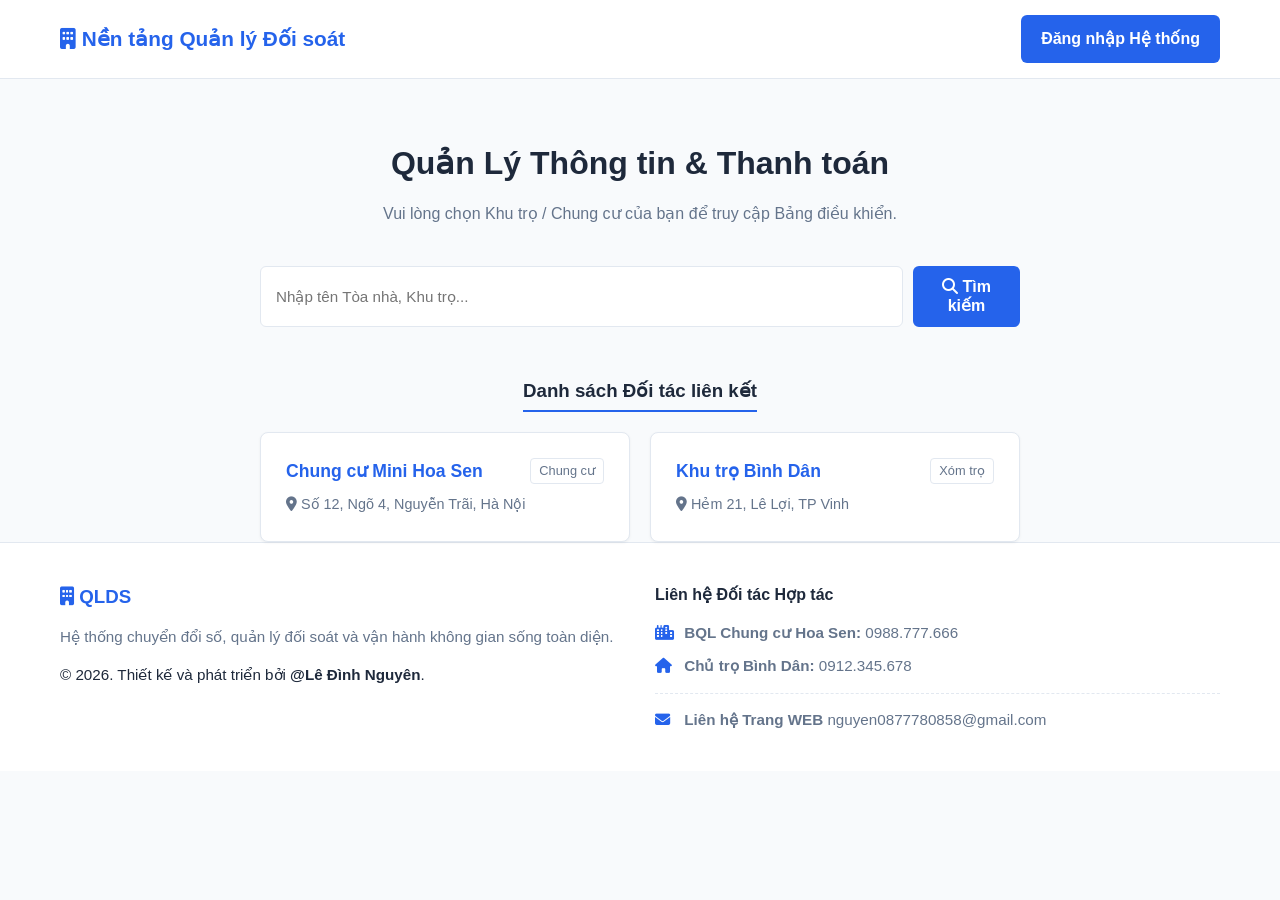
<file: index.html>
<!doctype html>
<html lang="vi">
  <head>
    <meta charset="UTF-8" />
    <title>Hệ thống Quản lý Đối soát</title>
    <link rel="stylesheet" href="css/style.css" />
    <link
      rel="stylesheet"
      href="https://cdnjs.cloudflare.com/ajax/libs/font-awesome/6.4.0/css/all.min.css"
    />
  </head>
  <body>
    <div class="main-wrap">
      <nav
        style="
          background: white;
          border-bottom: 1px solid var(--border-color);
          padding: 15px 0;
        "
      >
        <div
          class="container"
          style="
            display: flex;
            justify-content: space-between;
            align-items: center;
          "
        >
          <div
            style="
              font-size: 1.3rem;
              font-weight: bold;
              color: var(--primary-color);
            "
          >
            <i class="fas fa-building"></i> Nền tảng Quản lý Đối soát
          </div>
          <a href="login.html" class="btn btn-primary" style="width: auto"
            >Đăng nhập Hệ thống</a
          >
        </div>
      </nav>

      <div
        class="container"
        style="padding-top: 60px; text-align: center; max-width: 800px"
      >
        <h1
          style="font-size: 2rem; margin-bottom: 15px; color: var(--text-main)"
        >
          Quản Lý Thông tin & Thanh toán
        </h1>
        <p style="color: var(--text-muted); margin-bottom: 40px">
          Vui lòng chọn Khu trọ / Chung cư của bạn để truy cập Bảng điều khiển.
        </p>

        <div style="display: flex; gap: 10px; margin-bottom: 50px">
          <input
            type="text"
            id="searchInput"
            placeholder="Nhập tên Tòa nhà, Khu trọ..."
            style="margin-bottom: 0"
            onkeyup="filterBuildings()"
          />
          <button class="btn btn-primary" style="width: 120px">
            <i class="fas fa-search"></i> Tìm kiếm
          </button>
        </div>

        <h3
          style="
            text-align: left;
            border-bottom: 2px solid var(--primary-color);
            display: inline-block;
            padding-bottom: 5px;
            margin-bottom: 20px;
            color: var(--text-main);
          "
        >
          Danh sách Đối tác liên kết
        </h3>

        <div
          id="buildingList"
          style="
            display: grid;
            grid-template-columns: 1fr 1fr;
            gap: 20px;
            text-align: left;
          "
        >
          <div
            class="card building-item"
            onclick="window.location.href = 'login.html'"
            style="cursor: pointer"
          >
            <div
              style="
                display: flex;
                justify-content: space-between;
                margin-bottom: 10px;
              "
            >
              <h3
                class="b-name"
                style="color: var(--primary-color); font-size: 1.1rem"
              >
                Chung cư Mini Hoa Sen
              </h3>
              <span
                style="
                  font-size: 0.8rem;
                  border: 1px solid var(--border-color);
                  padding: 2px 8px;
                  border-radius: 4px;
                  color: var(--text-muted);
                "
                >Chung cư</span
              >
            </div>
            <p style="color: var(--text-muted); font-size: 0.9rem">
              <i class="fas fa-map-marker-alt"></i> Số 12, Ngõ 4, Nguyễn Trãi,
              Hà Nội
            </p>
          </div>

          <div
            class="card building-item"
            onclick="window.location.href = 'login.html'"
            style="cursor: pointer"
          >
            <div
              style="
                display: flex;
                justify-content: space-between;
                margin-bottom: 10px;
              "
            >
              <h3
                class="b-name"
                style="color: var(--primary-color); font-size: 1.1rem"
              >
                Khu trọ Bình Dân
              </h3>
              <span
                style="
                  font-size: 0.8rem;
                  border: 1px solid var(--border-color);
                  padding: 2px 8px;
                  border-radius: 4px;
                  color: var(--text-muted);
                "
                >Xóm trọ</span
              >
            </div>
            <p style="color: var(--text-muted); font-size: 0.9rem">
              <i class="fas fa-map-marker-alt"></i> Hẻm 21, Lê Lợi, TP Vinh
            </p>
          </div>
        </div>
      </div>
    </div>

    <footer
      style="
        background: white;
        border-top: 1px solid var(--border-color);
        padding: 40px 0;
        margin-top: auto;
      "
    >
      <div
        class="container"
        style="display: grid; grid-template-columns: 1fr 1fr; gap: 30px"
      >
        <div>
          <h3 style="color: var(--primary-color); margin-bottom: 15px">
            <i class="fas fa-building"></i> QLDS
          </h3>
          <p style="color: var(--text-muted); font-size: 0.95rem">
            Hệ thống chuyển đổi số, quản lý đối soát và vận hành không gian sống
            toàn diện.
          </p>
          <p
            style="
              color: var(--text-main);
              font-size: 0.95rem;
              margin-top: 15px;
            "
          >
            &copy; 2026. Thiết kế và phát triển bởi
            <strong>@Lê Đình Nguyên</strong>.
          </p>
        </div>
        <div>
          <h4 style="margin-bottom: 15px; color: var(--text-main)">
            Liên hệ Đối tác Hợp tác
          </h4>
          <ul
            style="
              list-style: none;
              color: var(--text-muted);
              font-size: 0.95rem;
              padding: 0;
            "
          >
            <li style="margin-bottom: 10px">
              <i
                class="fas fa-city"
                style="width: 25px; color: var(--primary-color)"
              ></i>
              <strong>BQL Chung cư Hoa Sen:</strong> 0988.777.666
            </li>
            <li style="margin-bottom: 10px">
              <i
                class="fas fa-home"
                style="width: 25px; color: var(--primary-color)"
              ></i>
              <strong>Chủ trọ Bình Dân:</strong> 0912.345.678
            </li>
            <li
              style="
                margin-top: 15px;
                padding-top: 15px;
                border-top: 1px dashed var(--border-color);
              "
            >
              <i
                class="fas fa-envelope"
                style="width: 25px; color: var(--primary-color)"
              ></i>
              <strong>Liên hệ Trang WEB</strong> nguyen0877780858@gmail.com
            </li>
          </ul>
        </div>
      </div>
    </footer>

    <script>
      function filterBuildings() {
        let input = document.getElementById("searchInput").value.toLowerCase();
        let items = document.getElementsByClassName("building-item");
        for (let i = 0; i < items.length; i++) {
          let name = items[i].querySelector(".b-name").innerText.toLowerCase();
          items[i].style.display = name.includes(input) ? "block" : "none";
        }
      }
    </script>
  </body>
</html>
</file>
<file: css/style.css>
/* ========================================= */
/* CSS CHUẨN DOANH NGHIỆP B2B - TỐI GIẢN     */
/* ========================================= */
:root {
  --primary-color: #2563eb;
  --primary-hover: #1d4ed8;
  --bg-light: #f8fafc;
  --bg-white: #ffffff;
  --text-main: #1e293b;
  --text-muted: #64748b;
  --border-color: #e2e8f0;
  --hover-gray: #f1f5f9;
}
* {
  margin: 0;
  padding: 0;
  box-sizing: border-box;
  font-family: "Segoe UI", Tahoma, Geneva, Verdana, sans-serif;
}
body {
  background-color: var(--bg-light);
  color: var(--text-main);
  line-height: 1.5;
}
a {
  text-decoration: none;
  color: var(--primary-color);
}
a:hover {
  text-decoration: underline;
}

/* Thành phần cơ bản */
.container {
  max-width: 1200px;
  margin: 0 auto;
  padding: 0 20px;
}
.card {
  background: var(--bg-white);
  border: 1px solid var(--border-color);
  border-radius: 8px;
  padding: 25px;
  box-shadow: 0 1px 3px rgba(0, 0, 0, 0.05);
}

/* Form & Input */
input,
select,
textarea {
  width: 100%;
  padding: 12px 15px;
  border: 1px solid var(--border-color);
  border-radius: 6px;
  margin-bottom: 15px;
  font-size: 0.95rem;
  outline: none;
  transition: 0.2s;
  background: var(--bg-white);
  color: var(--text-main);
}
input:focus,
select:focus,
textarea:focus {
  border-color: var(--primary-color);
  box-shadow: 0 0 0 3px rgba(37, 99, 235, 0.1);
}
label {
  font-size: 0.9rem;
  font-weight: 600;
  margin-bottom: 5px;
  display: block;
  color: var(--text-main);
}

/* Nút bấm (Buttons) */
.btn {
  display: inline-block;
  padding: 12px 20px;
  border-radius: 6px;
  font-weight: 600;
  cursor: pointer;
  border: none;
  text-align: center;
  transition: 0.2s;
  width: 100%;
  font-size: 1rem;
}
.btn-primary {
  background: var(--primary-color);
  color: white;
}
.btn-primary:hover {
  background: var(--primary-hover);
}
.btn-outline {
  background: white;
  border: 1px solid var(--border-color);
  color: var(--text-main);
}
.btn-outline:hover {
  background: var(--hover-gray);
}

/* Bảng biểu (Tables) */
.table-responsive {
  overflow-x: auto;
}
table {
  width: 100%;
  border-collapse: collapse;
  margin-top: 15px;
  background: white;
  text-align: left;
}
th,
td {
  padding: 15px;
  border-bottom: 1px solid var(--border-color);
}
th {
  color: var(--text-muted);
  font-size: 0.85rem;
  text-transform: uppercase;
  background: var(--bg-light);
  font-weight: 600;
}
tr:hover td {
  background-color: var(--hover-gray);
}

/* Bố cục trang Admin & Tenant */
.dashboard-layout {
  display: flex;
  height: 100vh;
  overflow: hidden;
}
.sidebar {
  width: 260px;
  background: var(--bg-white);
  border-right: 1px solid var(--border-color);
  display: flex;
  flex-direction: column;
  flex-shrink: 0;
}
.sidebar-brand {
  padding: 25px 20px;
  font-size: 1.3rem;
  font-weight: bold;
  color: var(--primary-color);
  border-bottom: 1px solid var(--border-color);
  display: flex;
  align-items: center;
  gap: 10px;
}
.nav-menu {
  list-style: none;
  padding: 15px 0;
  flex: 1;
}
.nav-menu li a {
  display: flex;
  align-items: center;
  gap: 12px;
  padding: 15px 25px;
  color: var(--text-muted);
  font-weight: 500;
  transition: 0.2s;
}
.nav-menu li a:hover,
.nav-menu li.active a {
  background: var(--hover-gray);
  color: var(--primary-color);
  border-right: 3px solid var(--primary-color);
  text-decoration: none;
}
.main-content {
  flex: 1;
  display: flex;
  flex-direction: column;
  overflow-y: auto;
}
.topbar {
  background: var(--bg-white);
  padding: 15px 30px;
  display: flex;
  justify-content: space-between;
  align-items: center;
  border-bottom: 1px solid var(--border-color);
  flex-shrink: 0;
}
.dashboard-cards {
  display: grid;
  grid-template-columns: repeat(auto-fit, minmax(250px, 1fr));
  gap: 20px;
  margin-bottom: 30px;
}
.badge {
  padding: 4px 10px;
  border-radius: 20px;
  font-size: 0.8rem;
  font-weight: bold;
}
</file>
